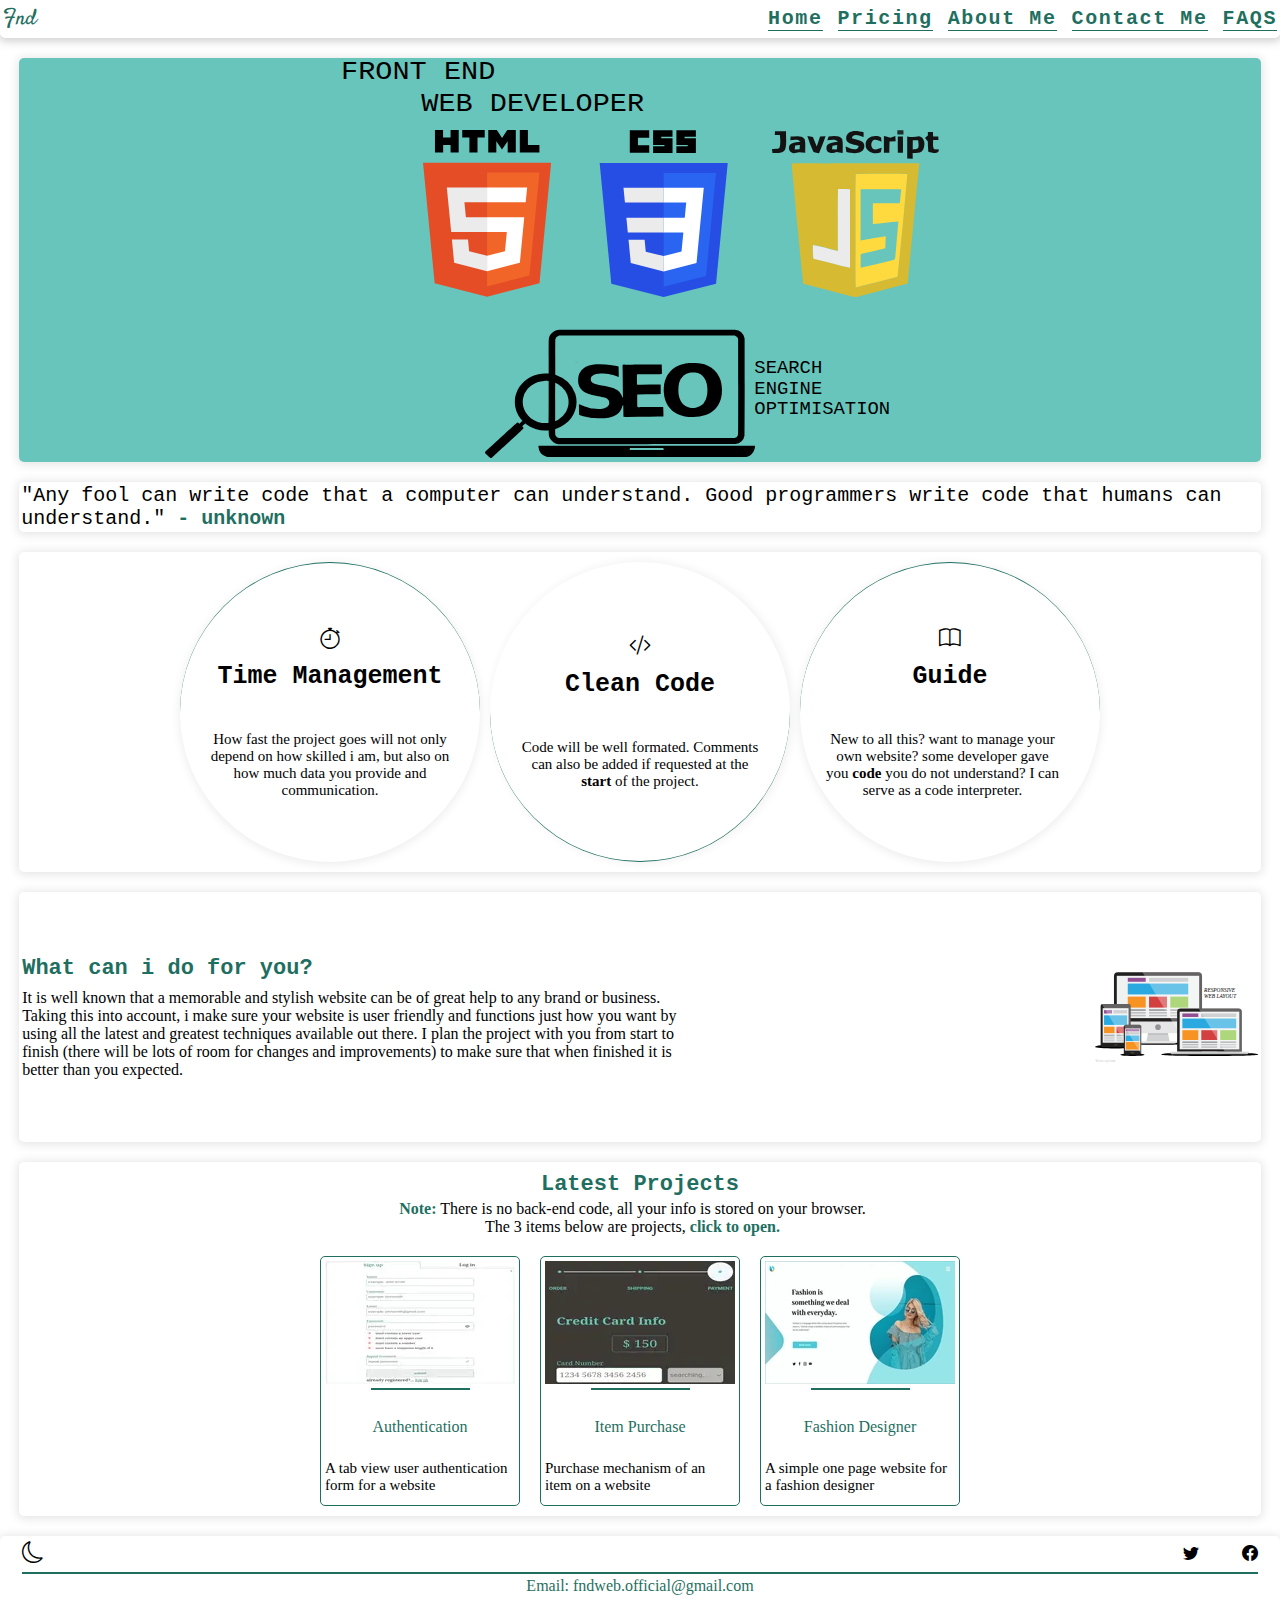
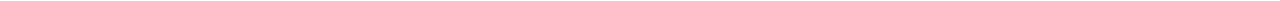
<file: index.html>
<!DOCTYPE html>
<html lang="en">
<head>
    <meta charset="UTF-8">
    <meta http-equiv="X-UA-Compatible" content="IE=edge">
    <meta name="viewport" content="width=device-width, initial-scale=1.0, user-scalable=yes, maximum-scale=10.0">
    <meta name="description" content="Build Websites using HTML CSS and JavaScript">
    <meta name="keywords" content="Build Website, Front-end, HTML, CSS, JavaScript">
    <link rel="apple-touch-icon" sizes="180x180" href="./assets/images/favicon/apple-touch-icon.png">
    <link rel="icon" type="image/png" sizes="32x32" href="./assets/images/favicon/favicon-32x32.png">
    <link rel="icon" type="image/png" sizes="16x16" href="./assets/images/favicon/favicon-16x16.png">
    <style>
        @font-face {
            font-family: 'Satisfy';
            src: url('./assets/fonts/Satisfy-Regular.woff2') format('woff2'),
                url('./assets/fonts/Satisfy-Regular.woff') format('woff');
            font-weight: normal;
            font-style: normal;
            font-display: swap;
        }

        * {
            margin: 0;
            padding: 0;
            box-sizing: border-box;
        }

        :root {
            --theme-parent: rgb(255, 255, 255);
            --theme-child: rgb(255, 255, 255);
            --theme-bold: rgb(31, 111, 97);
            --theme-text: rgb(0, 0, 0);
        }

        body {
            display: flex;
            flex-direction: column;
            align-items: center;
            width: 100%;
            height: 100vh;
            margin-left: auto;
            margin-right: auto;
            background-color: var(--theme-parent);
            font-size: 16px;
        }

        .hidden {
            display: none;
        }

        .header {
            min-width: 100%;
            height: auto;
            padding: 3px 3px 3px 3px;
            box-shadow: 0 1px 10px 2px rgba(0, 0, 0, 0.2);
            flex-shrink: 0;
            z-index: 1;
            user-select: none;
            background-color: var(--theme-child);
            border-bottom-left-radius: 5px;
            border-bottom-right-radius: 5px;
            display: flex;
            flex-direction: row;
            justify-content: space-between;
            align-items: center;
        }

        .logo {
            color: var(--theme-bold);
            font-family: 'Satisfy';
            font-size: 22px;
            font-weight: normal;
            font-style: normal;
        }

        .open_nav {
            width: 23px;
            height: auto;
            cursor: pointer;
            font-size: 24px;
            font-style: normal;
        }

        .open_nav {
            color: var(--theme-bold);
        }

        .sticky {
            position: fixed;
            top: 0;
        }

        .nav_links {
            display: flex;
            transition: all 0.7s ease-in-out;
            -webkit-transition: all 0.7s ease-in-out;
            -ms-transition: all 0.7s ease-in-out;
            -moz-transition: all 0.7s ease-in-out;
            -o-transition: all 0.7s ease-in-out;
        }

        .nav_links > a, .nav_links > div {
            display: flex;
            align-items: center;
            font-size: 20px;
            text-decoration: none;
            font-family: 'Courier New', Courier, monospace;
            color: var(--theme-bold);
            font-weight: 700;
            cursor: pointer;
            white-space: nowrap;
            letter-spacing: 0.1rem;
        }

        .close_nav {
            color: var(--theme-bold);
        }

        .main {
            width: 97%;
            display: flex;
            flex-direction: column;
            flex-grow: 1;
            margin-top: 20px;
        }

        .poster {
            background-color: rgb(104, 197, 188);
            margin-bottom: 20px;
            text-align: center;
            box-shadow: 0 1px 10px 2px rgba(0, 0, 0, 0.1);
            border-radius: 5px;
            user-select: none;
        }

        .quote {
            display: flex;
            flex-direction: row;
            justify-content: center;
            align-items: center;
            background-color: var(--theme-child);
            margin-bottom: 20px;
            box-shadow: 0 1px 10px 2px rgba(0, 0, 0, 0.1);
            border-radius: 5px;
        }

        .quote_text {
            font-family: 'Courier New', Courier, monospace;
            font-size: 20px;
            margin: 2px 2px 2px 2px;
            color: var(--theme-text);
        }

        .quote_text b {
            color: var(--theme-bold);
            font-size: 20px;
        }

        .motor {
            display: flex;
            justify-content: center;
            align-items: center;
            height: auto;
            box-shadow: 0 1px 10px 2px rgba(0, 0, 0, 0.1);
            border-radius: 5px;
            margin-bottom: 20px;
            user-select: none;
            background-color: var(--theme-child);
        }

        .motor_type {
            display: flex;
            justify-content: center;
            align-items: center;
            width: 300px;
            height: 300px;
            margin-top: 10px;
            margin-bottom: 10px;
            border-radius: 50%;
            flex-shrink: 0;
        }

        .motor_content {
            display: flex;
            flex-direction: column;
            justify-content: center;
            align-items: center;
            width: 290px;
            height: 290px;
        }

        .motor_img_header {
            display: flex;
            flex-direction: column;
            justify-content: center;
            align-items: center;
            margin-bottom: 40px;
        }

        .motor_type:not(:nth-child(2)) {
            border-top: 1px solid var(--theme-bold);
            box-shadow: 0 2px 10px 1px rgba(0, 0, 0, 0.07);
        }

        .motor_type:nth-child(2) {
            border-bottom: 1px solid var(--theme-bold);
            box-shadow: 2px 0 10px 1px rgba(0, 0, 0, 0.06);
        }

        .motor_header {
            font-family: 'Courier New', Courier, monospace;
            font-weight: 700;
            color: var(--theme-text);
        }

        .motor_image {
            margin-bottom: 10px;
            font-style: normal;
            font-size: 22px;
        }

        .motor_image {
            color: var(--theme-text);
        }

        .motor_type:hover .motor_image {
            color: var(--theme-bold);
        }

        .motor_type:hover .motor_header {
            color: var(--theme-bold);
        }

        .motor_text {
            word-wrap: break-word;
            text-align: center;
            font-family: Georgia, 'Times New Roman', Times, serif;
            margin-right: 20px;
            margin-left: 20px;
            width: 250px;
            color: var(--theme-text);
        }

        .skills {
            display: flex;
            flex-direction: column;
            justify-content: center;
            min-height: 250px;
            margin-bottom: 20px;
            box-shadow: 0 1px 10px 2px rgba(0, 0, 0, 0.1);
            border-radius: 5px;
            background-color: var(--theme-child);
            user-select: none;
        }

        .skill_content {
            display: flex;
            max-height: 100%;
            margin-bottom: 10px;
            margin-top: 10px;
            margin-left: 3px;
            margin-right: 3px;
        }

        .skill_text {
            display: flex;
            flex-direction: column;
            justify-content: center;
            align-items: flex-start;
            width: 55%;
        }

        .skill_header {
            font-family: 'Courier New', Courier, monospace;
            font-size: 22px;
            color: var(--theme-bold);
            font-weight: 700;
            margin-bottom: 8px;
        }

        .skill_body {
            width: 100%;
            word-wrap: break-word;
            text-align: left;
            font-family: Georgia, 'Times New Roman', Times, serif;
            font-size: 16px;
            color: var(--theme-text);
        }

        .skill_images {
            max-width: 35%;
            max-height: 250px;
            display: flex;
        }

        .skill_image {
            width: 163px;
            height: 185px;
        }

        .latest_projects {
            display: flex;
            flex-direction: column;
            box-shadow: 0 1px 10px 2px rgba(0, 0, 0, 0.1);
            border-radius: 5px;
            background-color: var(--theme-child);
            user-select: none;
        }

        .projects_tittle {
            text-align: center;
            color: var(--theme-bold);
            font-weight: 700;
            font-family: 'Courier New', Courier, monospace;
            font-size: 22px;
            margin-bottom: 3px;
            margin-top: 10px;
        }

        .project_notice {
            display: flex;
            flex-direction: column;
            justify-content: center;
            align-items: center;
            margin-bottom: 20px;
        }

        .project_notice b {
            color: var(--theme-bold);
        }

        .project_notice i {
            font-family: 'Times New Roman', Times, serif;
            font-style: normal;
        }

        .project_note, .project_click {
            color: var(--theme-text);
            text-align: center;
            font-family: Georgia, 'Times New Roman', Times, serif;
            font-size: 16px;
        }

        .projects {
            display: flex;
        }

        .project {
            display: flex;
            flex-direction: column;
            justify-content: space-between;
            width: 200px;
            height: 250px;
            border: 1px solid var(--theme-bold);
            border-radius: 5px;
            cursor: pointer;
            flex-shrink: 0;
        }

        .project:hover {
            box-shadow: 0 1px 2px 2px rgba(104, 197, 188, 0.2);
        }

        .project_image {
            width: 190px;
            height: 123px;
            margin: 4px 4px 4px 4px;
        }

        .project_line {
            border: 1px solid var(--theme-bold);
            align-self: center;
            min-height: 1%;
            width: 50%;
        }

        .project_body {
            min-height: 49.5%;
            margin: 4px 4px 4px 4px;
            display: flex;
            flex-direction: column;
            justify-content: space-evenly;
        }

        .project_label {
            font-family: Georgia, 'Times New Roman', Times, serif;
            color: var(--theme-bold);
            align-self: center;
        }

        .project_description {
            font-family: Georgia, 'Times New Roman', Times, serif;
            font-weight: 300;
            font-size: 15px;
            color: var(--theme-text);
        }

        .footer {
            min-width: 100%;
            height: auto;
            padding: 3px 3px 3px 3px;
            margin-top: 20px;
            flex-shrink: 0;
            background-color: var(--theme-child);
            box-shadow: 0 1px 10px 2px rgba(0, 0, 0, 0.1);
            border-top-left-radius: 5px;
            border-top-right-radius: 5px;
            display: flex;
            flex-direction: column;
            align-items: center;
            font-family: Georgia, 'Courier New', Courier, monospace;
        }

        .footer_sub {
            display: flex;
            flex-direction: row;
            justify-content: space-between;
            align-items: center;
            width: 97%;
            height: 30px;
        }

        .themes {
            display: flex;
            justify-content: center;
        }

        .theme {
            color: var(--theme-text);
            cursor: pointer;
            user-select: none;
            font-size: 22px;
        }

        .social_links {
            min-width: 75px;
            display: flex;
            flex-direction: row;
            justify-content: space-between;
            align-items: center;
            user-select: none;
        }

        .social_links a {
            width: auto;
            height: auto;
            display: flex;
            align-items: center;
        }

        .scl-foot {
            width: 25px;
            height: 25px;
        }

        .scl-foot i {
            color: black;
        }

        .scl-foot:first-child:hover i {
            color: rgb(90, 153, 236);
        }

        .scl-foot:last-child:hover i {
            color: rgb(70, 118, 237);
        }

        .footer_hr {
            border: 1px solid var(--theme-bold);
            width: 97%;
            margin: 3px 0 3px 0;
        }

        .email {
            text-align: end;
            font-family: Georgia, 'Times New Roman', Times, serif;
            font-size: 16px;
            margin-bottom: 3px;
            color: var(--theme-bold);
        }

        .email i {
            font-style: normal;
            user-select: none;
        }
        @media only screen and (max-width: 600px) {
            .nav_links {
                width: 0;
                height: 100%;
                position: fixed;
                top: 0;
                right: 0;
                z-index: 3;
                overflow-x: hidden;
                overflow-y: hidden;
                background-color: var(--theme-child);
                box-shadow: 1px 1px 10px 1px rgba(0, 0, 0, 0.5);
                flex-direction: column;
            }
        }

        @media only screen and (min-width: 601px){
            .nav_links {
                flex-direction: row;
                justify-content: flex-end;
                width: auto;
                background-color: var(--theme-child);
            }

            .nav_links > a, .nav_links > div:not(:last-child) {
                margin-right: 15px;
            }

            .nav_links > a, .nav_links > div {
                border-bottom: 1px solid var(--theme-bold);
            }

            .about_me, .contact_me {
                white-space: nowrap;
            }

            .open_nav, .close_nav {
                display: none;
            }
        }
    </style>
    <link rel="preload" href="./assets/css/style.css" as="style" onload="this.onload=null;this.rel='stylesheet'">
    <link rel="preload" href="./assets/css/bootstrap-icons.css" as="style" onload="this.onload=null;this.rel='stylesheet'">
    <noscript>
        <link rel="stylesheet" href="./assets/css/style.css">
        <link rel="stylesheet" href="./assets/css/bootstrap-icons.css">
    </noscript>
    <title>Front-End Web Development</title>
</head>
<body id="body">
    <header id="myHeader" class="header">
        <div id="myLogo">
            <i class="logo">Fnd</i>            
        </div>
        <div id="myNavOverlay" class="hidden"></div>
        <div id="myNav" class="nav_links">
            <i class="close_nav bi bi-x-circle"></i>        
            <a href="./">Home</a>
            <a href="./pricing/">Pricing</a>
            <div id="open_about" class="about_me">About Me</div>
            <div id="open_contact" class="contact_me">Contact Me</div>
            <div id="open_faqs" class="faqs_page">FAQS</div>
        </div>
        <i class="open_nav bi bi-list"></i>
    </header>
    <main id="myContent" class="main">
        <div id="myPoster" class="poster">
            <img class="poster_image" src="./assets/images/poster.svg" alt="front-end web developer poster">
        </div>
        <div class="quote">
            <p class="quote_text">"Any fool can write code that a computer can understand. Good programmers write code that humans can understand." <b>- unknown</b></p>
        </div>
        <div id="myMotor" class="motor">
            <div class="motor_type">
                <div class="motor_content">
                    <div class="motor_img_header">
                        <i class="motor_image bi bi-stopwatch"></i>
                        <div class="motor_header">Time Management</div>
                    </div>
                    <div class="motor_text">How fast the project goes will not only depend on how skilled i am, but also on how much data you provide and communication.</div>
                </div>
            </div>
            <div class="motor_type">
                <div class="motor_content">
                    <div class="motor_img_header">
                        <i class="motor_image bi bi-code-slash"></i>                
                        <div class="motor_header">Clean Code</div>
                    </div>
                    <div class="motor_text">Code will be well formated. Comments can also be added if requested at the <b>start</b> of the project.</div>
                </div>
            </div>
            <div class="motor_type">
                <div class="motor_content">
                    <div class="motor_img_header">
                        <i class="motor_image bi bi-book"></i>        
                        <div class="motor_header">Guide</div>
                    </div>
                    <div class="motor_text">
                        <p>New to all this? want to manage your own website? some developer gave you <b>code</b> you do not understand? I can serve as a code interpreter.</p>
                    </div>
                </div>
            </div>
        </div>
        <div id="mySkills" class="skills">
            <div class="skill_content">
                <div class="skill_text">
                    <p class="skill_header">What can i do for you?</p>
                    <p class="skill_body">It is well known that a memorable and stylish website can be of great help to any brand or business. Taking this into account, i make sure your website is user friendly and functions just how you want by using all the latest and greatest techniques available out there. I plan the project with you from start to finish (there will be lots of room for changes and improvements) to make sure that when finished it is better than you expected.
                    </p>
                </div>
                <div class="skill_images">
                    <img class="skill_image" src="./assets/images/responsive.svg" alt="responsive web design">
                </div>
            </div>
        </div>
        <div id="myProjects" class="latest_projects">
            <div class="projects_tittle">Latest Projects</div>
            <div class="project_notice">
                <p class="project_note"><b>Note:</b> There is no back-end code, all your info is stored on your browser.</p>
                <p class="project_click">The <i>3</i> items below are projects, <b>click to open.</b></p>
            </div>
            
            <div id="projectLaunchers" class="projects">
                <div id="tab_project" class="project" title="click to open">
                    <img class="project_image" src="./assets/images/tabs.webp" alt="user authentication ui design">
                    <hr class="project_line">
                    <div class="project_body">
                        <div class="project_label">Authentication</div>
                        <div class="project_description">A tab view user authentication form for a website</div>
                    </div>
                </div>
                <div id="payment_project" class="project" title="click to open">
                    <img class="project_image" src="./assets/images/payment.webp" alt="credit card authentication ui">
                    <hr class="project_line">
                    <div class="project_body">
                        <div class="project_label">Item Purchase</div>
                        <div class="project_description">Purchase mechanism of an item on a website</div>
                    </div>
                </div>
                <div id="artist_project" class="project" title="click to open">
                    <img class="project_image" src="./assets/images/fashionx190.webp" alt="fashion ui design">
                    <hr class="project_line">
                    <div class="project_body">
                        <div class="project_label">
                            Fashion Designer
                        </div>
                        <div class="project_description">A simple one page website for a fashion designer</div>
                    </div>
                </div>
            </div>
        </div>
        <div id="myModal" class="hidden">
            <i class="close_modal bi bi-x-circle"></i>
            <div id="myFaqs" class="hidden">
                <div class="modal_view_header">
                    <div class="modal_view_bg_header">FAQS Page</div>
                    <div class="modal_view_sm_header">This page answers a few questions about <b>what i do</b> and the <b>services</b> i offer.</div>
                </div>
                <div class="faqs_contents">
                    <div class="faq_content">
                        <div id="open_faqbd" class="faq_head active">
                            <span class="faq_title">programming languages</span>
                            <span class="faq_btn bi bi-chevron-up"></span>
                        </div>
                        <div id="faqBd" class="faq_body">HTML, CSS & JAVASCRIPT.</div>
                    </div>
                    <div class="faq_content">
                        <div id="open_faqbd" class="faq_head">
                            <span class="faq_title">Web builder</span>
                            <span class="faq_btn bi bi-chevron-down"></span>
                        </div>
                        <div id="faqBd" class="hidden">Wordpress.</div>
                    </div>
                    <div class="faq_content">
                        <div id="open_faqbd" class="faq_head">
                            <span class="faq_title">CSS Preprocessor</span>
                            <span class="faq_btn bi bi-chevron-down"></span>
                        </div>
                        <div id="faqBd" class="hidden">SASS</div>
                    </div>
                    <div class="faq_content">
                        <div id="open_faqbd" class="faq_head">
                            <span class="faq_title">CSS Frameworks</span>
                            <span class="faq_btn bi bi-chevron-down"></span>
                        </div>
                        <div id="faqBd" class="hidden">Tailwind Css & Bootstrap</div>
                    </div>
                    <div class="faq_content">
                        <div id="open_faqbd" class="faq_head">
                            <span class="faq_title">Do i add comments to my code</span>
                            <span class="faq_btn bi bi-chevron-down"></span>
                        </div>
                        <div id="faqBd" class="hidden">Yes. Not by default, you will have to ask for it at the <b>start of the project</b>. I do not charge extra for this service.</div>
                    </div>
                    <div class="faq_content">
                        <div id="open_faqbd" class="faq_head">
                            <span class="faq_title">more</span>
                            <span class="faq_btn bi bi-chevron-down"></span>
                        </div>
                        <div id="faqBd"  class="hidden">more faqs coming soon</div>
                    </div>
                </div>
            </div>
            <div id="myTab" class="hidden">
                <div class="modal_view_header">
                    <div class="modal_view_bg_header">Login | Signup Page</div>
                    <div class="modal_view_sm_header">This page demontrates a <b>Pop Up Tab View</b> design for a user authentication page.</div>
                </div>
                <div class="tabs_con">
                    <div class="tabs_btns">
                        <div id="open_signup" class="auth_btn signup_active">Sign up</div>
                        <div id="open_login" class="auth_btn login_inactive">Log in</div>
                    </div>
                    <div id="sign_up" class="auth_con">
                        <form class="auth" action="">
                            <div class="inp_con">
                                <label class="inp_label" for="name">Name:</label>
                                <input type="text" id="name" placeholder="example: John Smith" class="sig_inp" autocomplete="name">
                            </div>
                            <div class="inp_con">
                                <label class="inp_label" for="user-name">Username:</label>
                                <input type="text" id="user-name" placeholder="example: johnsmith" class="sig_inp">
                            </div>
                            <div class="inp_con">
                                <label class="inp_label" for="user-email">Email:</label>
                                <input type="email" id="user-email" placeholder="example: johnsmith@gmail.com" pattern="[A-Za-z0-9._%+-]+@[A-Za-z0-9.-]+\.[A-Za-z]{2,4}$" title="email should be in the format 'johnsmith@gmail.com'" class="sig_inp"> 
                                <!-- pattern="[a-z0-9._%+-]+@[a-z0-9.-]+\.[a-z]{2,4}$" -->
                            </div>
                            <div class="inp_con">
                                <label class="inp_label" for="sig_pass">Password:</label>
                                <div class="pas_con">
                                    <input id="sig_pass" type="password" placeholder="password" minlength="8" maxlength="12" autocomplete="new-password" pattern="(?=.*\d)(?=.*[a-z])(?=.*[A-Z]).{8,12}" title="must contain an uppercase, a lowercase, a number and be at least 8 characters long" class="sig_inp">
                                    <i id="sig_paswt" class="pas_swt bi bi-eye"></i>
                                </div>
                                <div class="pas_format">
                                    <p><i id="sm_le" class="bi bi-x-circle pas_mt0"></i>must contain a lower case</p>
                                    <p><i id="cp_le" class="bi bi-x-circle pas_mt0"></i>must contain an upper case</p>
                                    <p><i id="pas_num" class="bi bi-x-circle pas_mt0"></i>must contain a number</p>
                                    <p><i id="pas_len" class="bi bi-x-circle pas_mt0"></i>must have a minimum length of 8</p>
                                </div>
                            </div>
                            <div class="inp_con">
                                <label class="inp_label" for="repeat_sigpass">Repeat Password:</label>
                                <div class="pas_con">
                                    <input id="repeat_sigpass" type="password" placeholder="repeat password" class="sig_inp">
                                    <i id="pasmt" class="pas_swt pas_mt1 bi bi-check2-circle"></i>
                                </div>
                            </div>
                            <input type="submit" name="submit_sig" value="submit" class="sig_inp">
                            <div class="tab_swt">
                                already registered?... <i id="tab_swts">log in</i>
                            </div>
                        </form>
                    </div>
                    <div id="log_in" class="hidden">
                        <form class="auth" action="">
                            <div class="inp_con">
                                <input id="log_name" type="text" placeholder="uername or email" class="log_inp">
                            </div>
                            <div class="inp_con">
                                <div class="pas_con">
                                    <input id="log_pass" type="password" placeholder="password" autocomplete="current-password" class="log_inp">
                                    <i id="log_paswt" class="pas_swt bi bi-eye"></i>
                                </div>
                            </div>
                            <input type="submit" name="submit_log" value="submit" class="log_inp">
                            <div class="tab_swt">
                                not yet registered?... <i id="tab_swtl">sign up</i>
                            </div>
                        </form>
                    </div>
                </div>
            </div>
            <div id="myPayment" class="hidden">
                <div class="modal_view_header">
                    <div class="modal_view_bg_header">Payment Type Page</div>
                    <div class="modal_view_sm_header">This page demontrates the free flowing <b>item purchase mechanism</b> of an e-commence website</div>
                </div>
                <div class="payment_con">
                    <div class="paytion_con">
                        <div class="paytion">
                            <div id="open_order" class="ellipse ellipse_bg">
                                <div class="sm_ellipse"></div>
                            </div>
                            <hr class="paytion_li">
                            <div id="open_ship" class="ellipse">
                                <div class="sm_ellipse"></div>
                            </div>
                            <hr class="paytion_li">
                            <div id="open_checkout" class="ellipse">
                                <div class="sm_ellipse"></div>
                            </div>
                        </div>
                        <div class="paytion_labcon">
                            <div class="paytion_lab">ORDER</div>
                            <div class="paytion_lab">SHIPPING</div>
                            <div class="paytion_lab">PAYMENT</div>
                        </div>
                    </div>
                    <div id="order" class="card_con">
                        <div class="order_card">
                            <div>
                                <div class="card-header">
                                    <p>Basic</p>
                                    <p>create responsive website</p>
                                    <p><small>$</small> <b>150</b></p>
                                </div>
                                <div class="crl">
                                    <i class="bi bi-arrow-down-circle"></i>
                                </div>
                            </div>
                            <div>
                                <div class="card-body">
                                    <p class="bi bi-check2-square">Single theme</p>
                                    <p class="bi bi-check2-square">5 corrections</p>
                                    <p class="bi bi-check2-square">Delivery in 72 hours</p>
                                </div>
                                <button type="button" class="card-button">ORDER NOW</button>
                            </div>
                        </div>
                        <div class="order_card">
                            <div>
                                <div class="card-header">
                                    <p>Advanced</p>
                                    <p>create responsive website</p>
                                    <p><small>$</small> <b>250</b></p>
                                </div>
                                <div class="crl">
                                    <i class="bi bi-arrow-down-circle"></i>
                                </div>
                            </div>
                            <div>
                                <div class="card-body">
                                    <p class="bi bi-check2-square">Single theme</p>
                                    <p class="bi bi-check2-square">10 corrections</p>
                                    <p class="bi bi-check2-square">Delivery in 48 hours</p>
                                    <p class="bi bi-check2-square">Website upload</p>
                                </div>
                                <button type="button" class="card-button">ORDER NOW</button>
                            </div>
                        </div>
                        <div class="order_card">
                            <div>
                                <div class="card-header">
                                    <p>Premium</p>
                                    <p>create responsive website</p>
                                    <p><small>$</small> <b>350</b></p>
                                </div>
                                <div class="crl">
                                    <i class="bi bi-arrow-down-circle"></i>
                                </div>
                            </div>
                            <div>
                                <div class="card-body">
                                    <p class="bi bi-check2-square">Dual theme</p>
                                    <p class="bi bi-check2-square">15 corrections</p>
                                    <p class="bi bi-check2-square">Delivery in 24 hours</p>
                                    <p class="bi bi-check2-square">Website upload</p>
                                </div>
                                <button type="button" class="card-button">ORDER NOW</button>
                            </div>
                        </div>
                    </div>
                    <div id="shipping" class="hidden">
                        <h2>User Info</h2>
                        <form action="#" class="ship_form">
                            <div>
                                <label for="fullname">Fullname</label>
                                <input type="text" minlength="4" name="fullname" id="fullname" required>
                            </div>
                            <div>
                                <label for="package">Package</label>
                                <input type="text" name="package" id="package" readonly required>
                            </div>
                            <div>
                                <label for="delivery">Delivery</label>
                                <input type="text" name="delivery" id="delivery" readonly required>
                            </div>
                            <div>
                                <label for="platform">Platform</label>
                                <input type="text" value="Whatsapp" name="platform" id="platform" readonly>
                                <i id="customSelect" class="bi bi-chevron-down custom-select"></i>
                                <div id="platforms" class="hidden">
                                    <i class="bi bi-whatsapp active">Whatsapp</i>
                                    <i class="bi bi-telegram">Telegram</i>
                                    <i class="bi bi-messenger">Messanger</i>
                                </div>
                            </div>
                            <div>
                                <label for="username">Username</label>
                                <input type="text" minlength="3" name="username" id="username" required>
                            </div>
                        </form>
                        <div class="change_page">
                            <button type="button" class="back">back</button>
                            <button type="button" class="next">continue</button>
                        </div>
                    </div>
                    <div id="checkout" class="hidden">
                        <h2>Billing Info</h2>
                        <form action="#" class="checkout_form">
                            <div>
                                <input type="text" name="package_price" id="package_price" readonly>
                            </div>
                            <div>
                                <div>
                                    <label for="card_number">Card Number</label>
                                    <input type="text" inputmode="numeric" name="card_number" id="card_number" minlength="10" maxlength="24" placeholder="1234 5678 3456 2456" required>
                                </div>
                                <div>
                                    <label for="card_type">Card Type</label>
                                    <video src="./assets/videos/search.webm" id="card_vid" muted autoplay loop></video>
                                    <input type="image" src="" alt="card_type" name="card_type" id="card_type" class="hidden">
                                </div>
                            </div>
                            <div>
                                <label for="card_name">Card Holder Name</label>
                                <input type="text" name="card_name" id="card_name" required>
                            </div>
                            <div>
                                <label for="card_exp_date">Expiry Date</label>
                                <input type="text" name="card_exp_date" id="card_exp_date" readonly required>
                                <i id="customSelect" class="bi bi-chevron-down custom-select"></i>
                                <div id="expiryDates" class="hidden">
                                    <span class="expiry_months"></span>
                                    <span class="expiry_years"></span>
                                </div>
                            </div>
                            <div>
                                <label for="card_cvv">CVV</label>
                                <input type="text" inputmode="numeric" minlength="3" maxlength="3" pattern="[0-9]{3}" title="minimum and maximum of three numbers" name="card_cvv" id="card_cvv" required>
                            </div>
                            <div>
                                <input type="submit" value="checkout">
                            </div>
                        </form>
                        <div class="change_page">
                            <button type="button" class="back">back</button>
                        </div>
                    </div>
                </div>
            </div>
            <div id="myArtist" class="hidden">
                <div class="art_con">
                    <div class="modal_view_header">
                        <div class="modal_view_bg_header">Fashion Designer Page</div>
                        <div class="modal_view_sm_header">This page demontrates a <b>fixed width/height</b> design for a website. One of the two designs below is an image and the other code, try to spot the difference.</div>
                    </div>

                    <div id="myResolution" class="current_res">
                        <div class="res_lable">Current screen resolution</div>
                        <div class="res_con">
                           <div class="res">
                                <label for="screen_width">width = </label>
                                <input type="text" name="screen_width" id="screen_width" class="res_value" readonly>
                            </div>
                            <p>x</p>
                            <div class="res">
                                <label for="screen_height">height = </label>
                                <input type="text" name="screen_height" id="screen_height" class="res_value" readonly>
                            </div> 
                        </div>
                    </div>
    
                    <div class="fashion_design">
                        <img src="assets/images/fashion.webp" alt="fashion ui design" title="design">
                    </div>

                    <div class="art_root">
                        <div class="artist_content" title="code">
                            <div class="art_header">
                                <div class="art_head_con">
                                    <div class="art_logo">
                                        <img class="art_logo_img" src="./assets/images/logo.webp" alt="logo">
                                    </div>
                                    <div class="art_menu">
                                        <i class="open_artnav bi bi-list"></i>
                                        <div id="art_nav" class="hidden">
                                            <div class="close_artnav" onclick="this.parentNode.classList.remove('artnav_links');this.parentNode.classList.add('hidden');">x</div>
                                            <a href="#">link 1</a>
                                            <a href="#">link 2</a>
                                            <a href="#">link 3</a>
                                        </div>
                                    <!-- &#x1F354;  &#127828; &#9776; -->
                                    </div>
                                </div>
                            </div>
                            <div class="art_head_bspace"></div>
                            <div class="art_main">
                                <div class="art_main_lspace"></div>
                                <div class="art_main_con">
                                    <div class="am_header">
                                        Fashion is something we deal with everyday.
                                    </div>
                                    <div class="amh_bspace"></div>
                                    <div class="am_content">
                                        <div class="am_sm_text">
                                            <p>Fashion is a language which tells a story about the person who wears it. "Clothes create a <i class="am_3dots">...</i><span class="am_h0tx">wordless means of communication that we all understand."</span>
                                            </p>
                                        </div>
                                        <div class="amsm_bspace"></div>
                                        <div class="am_read_con">
                                            <div id="am_rm" class="am_read">Read more</div>
                                            <div id="am_ls" class="hidden">Read less</div>
                                        </div>
                                        <div class="amrm_bspace"></div>
                                        <div class="am_socials">
                                            <a href="https://www.twitter.com/fndweb_official" target="_blank">
                                                <i class="twitter bi bi-twitter"></i>
                                            </a>
                                            <a href="https://www.facebook.com/fndweb.official" target="_blank">
                                                <i class="facebook bi bi-facebook"></i>
                                            </a>
                                            <a href="https://www.instagram.com/fndweb.official" target="_blank">
                                                <!-- <img class="instagram" src="assets/images/instagram.webp" alt="instagram"> -->
                                                <i class="instagram bi bi-instagram"></i>
                                            </a>
                                            <a href="https://www.youtube.com" target="_blank">
                                                <i class="youtube bi bi-youtube"></i>
                                            </a>
                                        </div>
                                        <div class="am_socials_bspace"></div>
                                    </div>
                                </div>
                                <div class="art_main_rspace"></div>
                            </div>
                        </div>
                    </div>

                    <div class="extra_content">
                        <div class="screen_resolution">
                            <div class="recommend_res">Recommended resolution: <b>(1200 x 768) px</b></div>
                        </div>
                        <div class="disclaimer">my code | not my design</div>
                    </div>  
                </div>
            </div>
            <div id="myAbout" class="hidden">
                <div class="modal_view_header">
                    <div class="modal_view_bg_header">About Me</div>
                </div>
                <div class="about_con">
                    <img class="about_image" src="./assets/images/profile-removebg.webp" alt="an image of me">
                    <div class="about_text">
                        <div class="abt_main">
                            <p class="abt_1">First of all, Greetings to everyone currently viewing this page/website.</p>
                            <p class="abt_2">My name is <i>M. Ndum</i>, I am a front-End Web Developer with slightly over <i>1.3 years</i> of work experience (mostly offline/locally) in building websites with <i>HTML</i>, <i>CSS</i> and <i>JavaScript</i>.</p>
                        </div>
                        <p class="abt_3">I am quite sure this is probably the shortest, worst "about page" you have come across, I am not very good at literature/story-telling. I can only hope you get to grade me based on the "home page" and the other pages you just viewed. I just noticed this text i wrote looks slightly longer than the one above so i decided to shrink it a little.</p>
                    </div>
                </div>
            </div>
            <div id="myContact" class="hidden">
                <div class="modal_view_header">
                    <div class="modal_view_bg_header">Get In Touch</div>
                    <div class="modal_view_sm_header">Tou can contact me through any of these platforms listed below. click on any platform listed below to access my profile</div>
                </div>
                <div id="my_contact_links" class="contact_links">
                    <a href="https://twitter.com/messages/compose?recipient_id=1643005645879230465" class="contact_link" target="_blank">
                        <img class="contact_image" src="./assets/images/twitter.webp" alt="twitter icon">
                        <p class="contact_text">Twitter</p>
                    </a>
                    <a href="https://www.facebook.com/fndweb.official" class="contact_link" target="_blank">
                        <img class="contact_image" src="./assets/images/facebook.webp" alt="facebook icon">
                        <p class="contact_text">Facebook</p>
                    </a>
                    <a href="https://t.me/fndweb_official" class="contact_link" target="_blank">
                        <img class="contact_image" src="./assets/images/telegram.webp" alt="telegram icon">
                        <p class="contact_text">Telegram</p>
                    </a>
                    <a href="https://wa.me/+237655747790" class="contact_link" target="_blank">
                        <img class="contact_image" src="./assets/images/whatsapp.webp" alt="whatsapp icon">
                        <p class="contact_text">WhatsApp</p>
                    </a>
                    <a href="#" class="contact_link" target="_blank">
                        <img class="contact_image" src="./assets/images/discord.webp" alt="discord icon">
                        <p class="contact_text">Discord</p>
                    </a>
                    <a href="https://m.me/fndweb.official" class="contact_link" target="_blank">
                        <img class="contact_image" src="./assets/images/messenger.webp" alt="messanger icon">
                        <p class="contact_text">Messanger</p>
                    </a>
                    <a href="https://ig.me/m/fndweb.official" class="contact_link" target="_blank">
                        <img class="contact_image" src="./assets/images/instagram_colored.webp" alt="instagram icon">
                        <p class="contact_text">Instagram</p>
                    </a>
                </div>
            </div>
        </div>
    </main>
    <footer id="myFooter" class="footer">
        <div class="footer_sub">
            <div id="myThemes" class="themes">
                <div id="my_theme" class="theme bi bi-moon"></div>
            </div>
            <div class="social_links">
                <a class="scl-foot" aria-label="Twitter" href="https://www.twitter.com/fndweb_official" target="_blank">
                    <i class="bi bi-twitter"></i>
                </a>
                <a class="scl-foot" aria-label="Facebook" href="https://www.facebook.com/fndweb.official" target="_blank">
                    <i class="bi bi-facebook"></i>
                </a>
            </div>
        </div>
        <hr class="footer_hr">
        <div class="email"><i>Email: </i>fndweb.official@gmail.com</div>
    </footer>
    <div id="to_top" class="to_top bi bi-arrow-bar-up">
    </div>
    <div id="myOverlay" class="hidden"></div>
    <script type="text/javascript" src="./assets/js/script.js"></script>
</body>
</html>
</file>
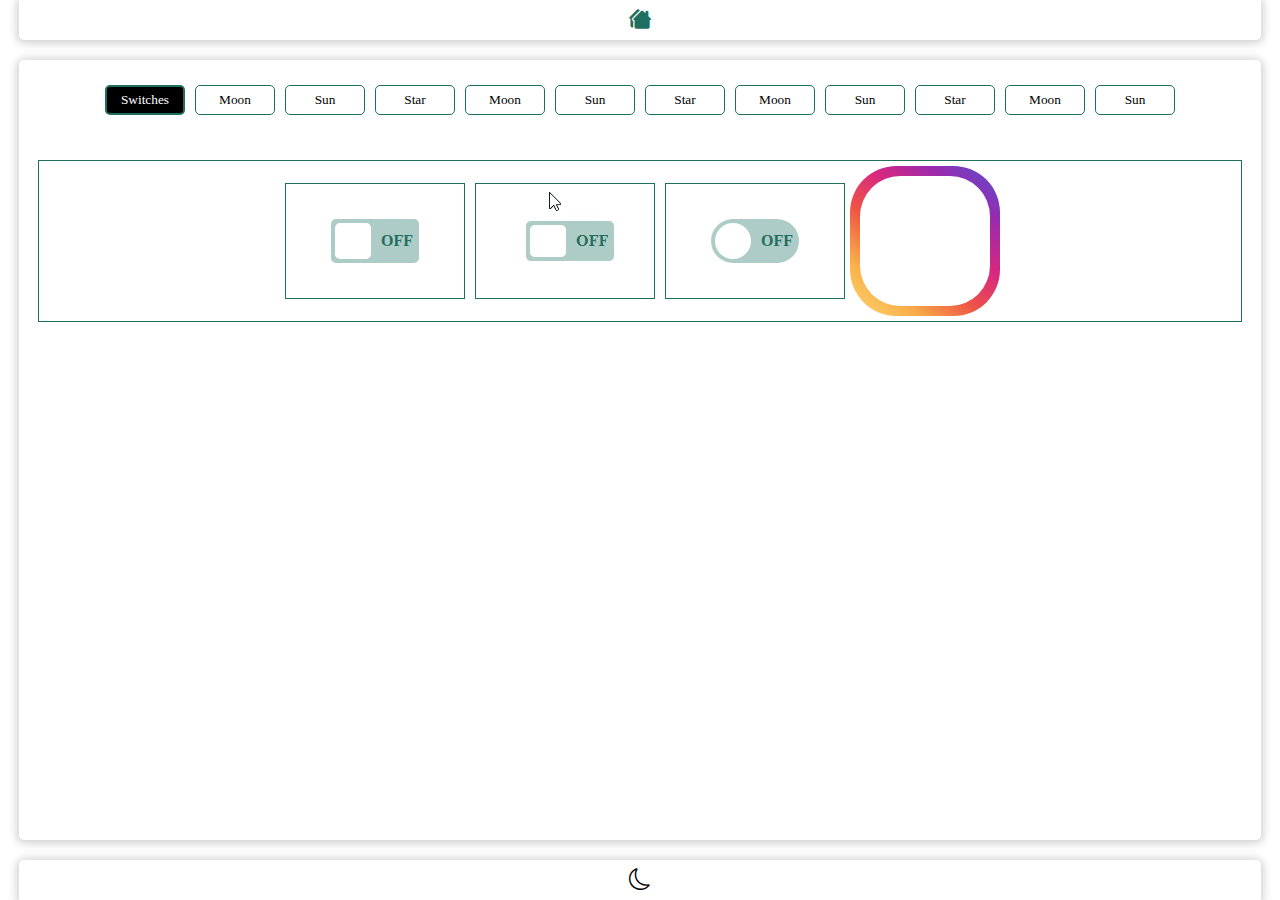
<file: pricing/index.html>
<!DOCTYPE html>
<html lang="en">
<head>
    <meta charset="UTF-8">
    <meta http-equiv="X-UA-Compatible" content="IE=edge">
    <meta name="viewport" content="width=device-width, initial-scale=1.0, user-scalable=yes, maximum-scale=10.0">
    <meta name="description" content="Build Websites using HTML CSS and JavaScript">
    <meta name="keywords" content="Build Website, Front-end, HTML, CSS, JavaScript">
    <link rel="apple-touch-icon" sizes="180x180" href="../assets/images/favicon/apple-touch-icon.png">
    <link rel="icon" type="image/png" sizes="32x32" href="../assets/images/favicon/favicon-32x32.png">
    <link rel="icon" type="image/png" sizes="16x16" href="../assets/images/favicon/favicon-16x16.png">
    <style>
        /* ::-webkit-scrollbar {
            width: 5px;
            opacity: 0;
            background: transparent;
        }


        ::-webkit-scrollbar-thumb {
            background: red;
            box-shadow: none;
        } */

        * {
            margin: 0;
            padding: 0;
            box-sizing: border-box;
        }

        :root {
            --theme-parent: rgb(255, 255, 255);
            --theme-child: rgb(255, 255, 255);
            --theme-bold: rgb(31, 111, 97);
            --theme-text: rgb(0, 0, 0);
        }

        body {
            display: flex;
            flex-direction: column;
            width: 97%;
            height: 100vh;
            margin-left: auto;
            margin-right: auto;
            background-color: var(--theme-parent);
        }

        .hidden {
            display: none;
        }

        #header {
            height: 40px;
            width: 100%;
            flex-shrink: 0;
            background-color: var(--theme-child);
            box-shadow: 0 1px 10px 2px rgba(0, 0, 0, 0.2);
            z-index: 1;
            user-select: none;
            border-bottom-left-radius: 5px;
            border-bottom-right-radius: 5px;
            display: flex;
            justify-content: center;
            align-items: center;
        }

        .home {
            color: var(--theme-bold);
            font-size: 22px;
        }

        #main {
            width: 100%;
            flex-grow: 1;
            background-color: var(--theme-child);
            box-shadow: 0 1px 10px 2px rgba(0, 0, 0, 0.2);
            border-radius: 5px;
            user-select: none;
            margin-top: 20px;
            margin-bottom: 20px;
            display: flex;
            flex-direction: column;
            align-items: center;
        }

        .design-launchers {
            width: 97%;
            margin-top: 20px;
            margin-left: auto;
            margin-right: auto;
            display: flex;
            flex-direction: row;
            flex-wrap: wrap;
            justify-content: center;
            align-items: center;
            font-family: Georgia, 'Times New Roman', Times, serif;
        }

        .launch-design {
            width: 80px;
            height: 30px;
            margin: 5px;
            flex-shrink: 0;
            border: none;
            border: 1px solid var(--theme-bold);
            border-radius: 5px;
            color: var(--theme-text);
            background-color: var(--theme-parent);
            cursor: pointer;
            font-family: inherit;
        }

        .design-active {
            color: var(--theme-parent);
            background-color: var(--theme-text);
            border-width: 2.5px;
        }

        .designs {
            width: 97%;
            margin-top: 40px;
            margin-bottom: 20px;
            border: 1px solid var(--theme-bold);
            background-color: var(--theme-parent);
            display: flex;
            padding: 5px 5px 5px 5px;
        }

        .design {
            flex-grow: 1;
            color: var(--theme-text);
            overflow: auto;
            display: flex;
            flex-direction: row;
        }

        .switches {
            justify-content: center;
            align-items: center;
            flex-wrap: wrap;
        }

        .switch-1 {
            width: 180px;
            height: 116px;
            margin: 5px;
            flex-shrink: 0;
            border: 1px solid var(--theme-bold);
            color: var(--theme-text);
            display: flex;
            justify-content: center;
            align-items: center;
        }

        .swt {
            width: 88px;
            height: 44px;
            margin: 4px;
            background-color: var(--theme-light);
            display: flex;
            justify-content: space-between;
            align-items: center;
            position: relative;
        }

        .swt-1 {
            --theme-light: rgb(0, 95, 79, 0.316);
            border-radius: 5px;
        }

        .swt-2 {
            --theme-light: rgb(0, 95, 79, 0.316);

            border-top-left-radius: 25px;
            border-bottom-left-radius: 25px;
            border-top-right-radius: 25px;
            border-bottom-right-radius: 25px;
        }

        .swt1-on,.swt1-off {
            width: 36px;
            height: 36px;
            margin: 4px;
            color: var(--theme-bold);
            font-size: 16px;
            font-weight: 900;
            flex-shrink: 0;
            cursor: pointer;
            display: flex;
            justify-content: center;
            align-items: center;
        }

        .tog {
            width: 36px;
            height: 36px;
            flex-shrink: 0;
            position: absolute;
            background-color: var(--theme-parent);
        }

        .tog-1 {
            border-radius: 5px;
        }

        .tog-2 {
            border-radius: 50%;
        }

        .tog1-lf {
            left: 4px;
            transition: left 5s;
        }

        .tog1-rt {
            right: 4px;
            transition: right 5s;
        }

        .insta {
            width: 150px;
            height: 150px;
            border-radius: 31%;
            background: linear-gradient(220deg, #5351D1, #962CB0, #D72780, #EE5645, #F9B049, #FDD774);
            display: flex;
            justify-content: center;
            align-items: center;
            
            & .ins-con {
                width: 130px;
                height: 130px;
                border-radius: 31%;
                background: white;
            }
        }

        #footer {
            width: 100%;
            height: 40px;
            flex-shrink: 0;
            background-color: var(--theme-child);
            box-shadow: 0 1px 10px 2px rgba(0, 0, 0, 0.2);
            user-select: none;
            border-top-left-radius: 5px;
            border-top-right-radius: 5px;
            display: flex;
            justify-content: center;
            align-items: center;
        }

        .theme {
            color: var(--theme-text);
            font-size: 22px;
            cursor: pointer;
        }
    </style>
    <link rel="preload" href="./style.css" as="style" onload="this.onload=null;this.rel='stylesheet'">
    <link rel="preload" href="../assets/css/bootstrap-icons.css" as="style" onload="this.onload=null;this.rel='stylesheet'">
    <noscript>
        <link rel="stylesheet" href="./style.css">
        <link rel="stylesheet" href="../assets/css/bootstrap-icons.css">
    </noscript>
    <title>Web Designs</title>
</head>
<body id="body">
    <header id="header">
        <a href="../" class="home bi bi-houses-fill"></a>
    </header>
    <main id="main">
        <div id="design_launch" class="design-launchers">
			<button id="op_des" class="launch-design design-active">Switches</button>
			<button id="op_des" class="launch-design">Moon</button>
			<button id="op_des" class="launch-design">Sun</button>
			<button id="op_des" class="launch-design">Star</button>
			<button id="op_des" class="launch-design">Moon</button>
			<button id="op_des" class="launch-design">Sun</button>
			<button id="op_des" class="launch-design">Star</button>
			<button id="op_des" class="launch-design">Moon</button>
			<button id="op_des" class="launch-design">Sun</button>
			<button id="op_des" class="launch-design">Star</button>
			<button id="op_des" class="launch-design">Moon</button>
			<button id="op_des" class="launch-design">Sun</button>
		</div>
        <div id="designs" class="designs">
            <div id="des" class="design switches">
                <div class="switch-1">
                    <div class="swt swt-1">
                        <span class="swt1-on">ON</span>
                        <span class="tog tog-1 tog1-lf"></span>
                        <span class="swt1-off">OFF</span>
                    </div>
                </div>
                <div class="switch-1">
                    <video src="../assets/videos/swt-1.mp4" muted autoplay loop></video>
                </div>
                <div class="switch-1">
                    <div class="swt swt-2">
                        <span class="swt1-on">ON</span>
                        <span class="tog tog-2 tog1-lf"></span>
                        <span class="swt1-off">OFF</span>
                    </div>
                </div>
                <div class="insta">
                    <div class="ins-con">
                        <div class="ins-sc"></div>
                        <div class="ins-bc"></div>
                    </div>
                </div>
                <div class="switch"></div>
                <div class="switch"></div>
                <div class="switch"></div>
                <div class="switch"></div>
                <div class="switch"></div>
                <div class="switch"></div>
            </div>
            <div id="des" class="hidden switches">
                <div class="switch"></div>
                <div class="switch"></div>
                <div class="switch"></div>
                <div class="switch"></div>
                <div class="switch"></div>
                <div class="switch"></div>
                <div class="switch"></div>
                <div class="switch"></div>
                <div class="switch"></div>
                <div class="switch"></div>
            </div>
            <div id="des" class="hidden">
                <div></div>
            </div>
            <div id="des" class="hidden">
                <div></div>
            </div>
            <div id="des" class="hidden">
                <div></div>
            </div>
            <div id="des" class="hidden">
                <div></div>
            </div>
            <div id="des" class="hidden">
                <div></div>
            </div>
            <div id="des" class="hidden">
                <div></div>
            </div>
            <div id="des" class="hidden">
                <div></div>
            </div>
            <div id="des" class="hidden">
                <div></div>
            </div>
            <div id="des" class="hidden">
                <div></div>
            </div>
            <div id="des" class="hidden">
                <div></div>
            </div>
        </div>
    </main>
    <footer id="footer">
        <div id="my_theme" class="theme bi bi-moon"></div>
    </footer>
    <script src="./script.js"></script>
</body>
</html>
</file>
<file: assets/css/style.css>
@charset "UTF-8";

.active {
    /* light variant: #92B372 */
    /* dark variant: #84A960 */
    background: #84A960;
}

.modal {
    border: 1px solid var(--theme-bold);
    background-color: var(--theme-parent);
    display: flex;
    flex-direction: column;
    justify-content: center;
    position: fixed;
    top: 55px;
    bottom: 5px;
    left: 5px;
    right: 5px;
    z-index: 5;
    overflow: auto;
}

.close_modal {
    position: fixed;
    top: 5px;
    right: 5px;
    width: 40px;
    height: 40px;
    flex-shrink: 0;
    border: 1px solid var(--theme-bold);
    cursor: pointer;
    z-index: 5;
    user-select: none;
    display: flex;
    justify-content: center;
    align-items: center;
    font-size: 22px;
}

.close_modal {
    color: var(--theme-bold);
}

.modal_view {
    display: flex;
    flex-direction: column;
    align-self: center;
    width: 98%;
    height: 100%;
    overflow: auto;
}

.modal_view_header {
    align-self: center;
    display: flex;
    flex-direction: column;
    justify-content: center;
    align-items: center;
    margin-bottom: 20px;
    position: relative;
    user-select: none;
}

.modal_view_header b {
    color: var(--theme-bold);
}

.modal_view_bg_header {
    font-family: 'Courier New', Courier, monospace;
    color: var(--theme-bold);
    font-size: 24px;
    margin-top: 10px;
}

.modal_view_sm_header {
    font-family: Georgia, 'Times New Roman', Times, serif;
    color: var(--theme-text);
    text-align: center;
    font-size: 14px;
    margin-top: 5px;
}

.about_con {
    align-self: center;
    background-color: var(--theme-child);
    display: flex;
    flex-direction: column;
    justify-content: center;
    align-items: center;
    user-select: none;
}

.about_image {
    width: 200px;
    height: 200px;
    margin: 5px 5px 20px 5px;
    filter: contrast(90%);
    border-radius: 50%;
    box-shadow: 0 1px 10px 2px rgba(0, 0, 0, 0.1);
    background-color: white;
}

.about_text {
    font-family: Georgia, 'Times New Roman', Times, serif;
    max-width: 600px;
}

.abt_main {
    box-shadow: 0 1px 10px 2px rgba(0, 0, 0, 0.3);
    border-radius: 5px;
    margin: 4px 4px 4px 4px;
}

.abt_1, .abt_2 {
    font-size: 15px;
    color: var(--theme-text);
    margin: 4px 4px 4px 4px;
}

.abt_2 i {
    color: var(--theme-bold);
    font-style: normal;
}

.abt_2 i:nth-child(2) {
    font-family: Arial, Helvetica, sans-serif;
}

.abt_3 {
    color: var(--theme-text);
    margin: 120px 4px 10px 4px;
    padding: 4px 4px 4px 4px;
    font-size: 13px;
    box-shadow: 0 1px 10px 2px rgba(0, 0, 0, 0.3);
    border-left: 5px solid var(--theme-bold);
    opacity: 0.6;
    border-radius: 5px;
}

.contact_links {
    display: flex;
    flex-direction: row;
    justify-content: center;
    align-items: center;
    align-self: flex-end;
    flex-wrap: wrap;
    flex-grow: 1;
    margin-bottom: 10px;
    background-color: var(--theme-child);
    border-radius: 5px;
    user-select: none;
}

.contact_link {
    text-decoration: none;
    width: 230px;
    height: 50px;
    display: flex;
    flex-direction: row;
    justify-content: space-between;
    align-items: center;
    margin-top: 10px;
    margin-bottom: 10px;
    margin-right: 10px;
    margin-left: 10px;
    flex-shrink: 0;
    border: 1px solid var(--theme-bold);
    border-radius: 5px;
}

.contact_image {
    width: 50px;
    height: auto;
}

.contact_text {
    color: var(--theme-text);
    font-family: 'Courier New', Courier, monospace;
    font-size: 20px;
}

.contact_link:first-child:hover .contact_text {
    color: rgb(90, 153, 236);
}

.contact_link:is(:nth-child(4)):hover .contact_text {
    color: rgb(153, 244, 123);
}

.contact_link:is(:nth-child(3)):hover .contact_text {
    color: rgb(51, 171, 224);
}

.contact_link:is(:nth-child(2), :nth-child(5)):hover .contact_text {
    color: rgb(88, 101, 242);
}

.contact_link:is(:nth-child(6), :nth-child(7)):hover .contact_text {
    color: rgb(171, 26, 158);
}

.faqs_contents {
    display: flex;
    flex-direction: column;
    justify-content: center;
    align-items: center;
    align-self: center;
    margin-top: 20px;
    margin-bottom: 20px;
    background-color: var(--theme-child);
    user-select: none;
    border: 1px solid var(--theme-bold);
    border-radius: 5px;
}

.faq_content {
    color: var(--theme-text);
    display: flex;
    flex-direction: column;
    font-family: Georgia, 'Times New Roman', Times, serif;
}

.faq_content:not(:first-child) .faq_head {
    border-top: 1px solid var(--theme-bold);
    border-bottom: 1px solid var(--theme-bold);
}

.faq_content:first-child .faq_head {
    border-bottom: 1px solid var(--theme-bold);
}

.faq_head {
    height: 40px;
    display: flex;
    flex-direction: row;
    justify-content: space-between;
    align-items: center;
    cursor: pointer;
}

.faq_head:hover {
    background-color: rgb(120, 191, 120);
}

.faq_title {
    color: var(--theme-text);
    font-size: 16px;
    margin-left: 3px;
}

.faq_btn {
    margin-right: 3px;
    color: var(--theme-text);
}

.faq_body {
    color: var(--theme-text);
    min-height: 60px;
    font-size: 16px;
    margin: 20px 20px 4px 20px;
}

#myArtist {
    background-color: var(--theme-child);
    user-select: none;
}

.art_con {
    min-width: 1120px;
    height: auto;
    display: flex;
    flex-direction: column;
}

#myArtist .modal_view_header {
    flex-shrink: 0;
}

.current_res {
    display: flex;
    flex-direction: column;
    justify-content: center;
    align-items: center;
    align-self: center;
    margin-bottom: 10px;
    border: 1px solid var(--theme-bold);
    border-radius: 5px;
}

.res_con {
    display: flex;
    flex-direction: row;
    justify-content: center;
    align-items: center;
    margin: 3px 3px 3px 3px;
}

.current_res .res:first-child,p {
    margin-right: 15px;
}

.res_lable {
    color: var(--theme-text);
}

.current_res p {
    font-size: 22px;
    color: var(--theme-bold);
}

.res label {
    color: var(--theme-text);
}

.res_value {
    width: 70px;
    height: 30px;
    text-align: center;
    border: none;
    color: var(--theme-bold);
    font-family: Georgia, 'Times New Roman', Times, serif;
    font-size: 30px;
    background-color: inherit;
}

.res_value:focus {
    outline: none;
}

.fashion_design {
    width: 1100px;
    height: 733px;
    margin-bottom: 20px;
    align-self: center;
    margin-inline: auto;
    flex-shrink: 0;
    border: 1px solid #9ae5eb;
}

.art_root {
    width: 1100px;
    height: 733px;
    display: flex;
    flex-direction: column;
    justify-content: center;
    align-items: center;
    align-self: center;
    margin-inline: auto;
    flex-shrink: 0;
    background-color: #9ae5eb;
    border: 1px solid #9ae5eb;
}

.artist_content {
    background-image: url("../images/fashion_bg.webp");
    width: 902px;
    height: 507px;
    margin-bottom: 10px;
    display: flex;
    flex-direction: column;
    box-shadow: 20px 20px 30px 20px rgba(0, 0, 0, 0.3);
}

.art_header {
    width: 902px;
    height: 62px;
    display: flex;
    justify-content: center;
    align-items: center;
}

.art_head_con {
    width: 866px;
    height: 26px;
    display: flex;
    flex-direction: row;
    justify-content: space-between;
    align-items: center;
}

.art_logo {
    width: 22px;
    height: 22px;
    display: flex;
    flex-direction: column;
    justify-content: center;
    align-items: center;
}

.art_logo_img {
    width: 22px;
    height: 22px;
    background-color: transparent;
    cursor: pointer;
}

.art_menu {
    width: 22px;
    height: 22px;
    display: flex;
    flex-direction: column;
    justify-content: center;
    align-items: center;
    position: relative;
}

.open_artnav {
    width: 22px;
    height: 22px;
    fill: white;
    background-color: transparent;
    cursor: pointer;
}

.close_artnav {
    cursor: pointer;
    color: white;
    margin: 2px 0 10px 4px;
    cursor: pointer;
}

.artnav_links {
    position: absolute;
    top: 0;
    right: 0;
    width: 250px;
    height: 120px;
    z-index: 1;
    background-color: #9ae5eb;
    box-shadow: 0 1px 2px 2px rgba(0, 0, 0, 0.2);
    display: flex;
    flex-direction: column;
}

.artnav_links a {
    align-self: center;
    color: white;
}

.artnav_links a:not(:last-child) {
    margin-bottom: 8px;
}

.art_head_bspace {
    width: 902px;
    height: 51px;
}

.art_main {
    width: 902px;
    height: 394px;
    display: flex;
    flex-direction: row;
}

.art_main_lspace {
    width: 125px;
    height: 394px;
}

.art_main_con {
    width: 296px;
    height: 394px;
    display: flex;
    flex-direction: column;
}

.am_header {
    width: 296px;
    height: 112px;
    font-size: 30px;
    font-weight: 900;
    font-family: Georgia, 'Times New Roman', Times, serif;
    display: flex;
    flex-direction: row;
    align-items: flex-end;
}

.amh_bspace {
    width: 296px;
    height: 26px;
}

.am_content {
    width: 291px;
    height: 256px;
    align-self: flex-end;
    display: flex;
    flex-direction: column;
}

.am_sm_text {
    width: 291px;
    height: 38px;
}

.am_sm_text p {
    font-family: Arial, Helvetica, sans-serif;
    font-size: 9.9px;
    width: 291px;
}

.am_3dots {
    display: inline;
    font-size: 10px;
}

.am_h0tx {
    display: none;
}

.amsm_bspace {
    width: 291px;
    height: 44px;
}

.am_read {
    width: 116px;
    height: 26px;
    font-family: Arial, Helvetica, sans-serif;
    font-size: 13px;
    border: 1px solid #47CCDB;
    background-color: #47CCDB;
    color: white;
    border-radius: 5px;
    display: flex;
    flex-direction: column;
    justify-content: center;
    align-items: center;
    cursor: pointer;
}

.amrm_bspace {
    width: 291px;
    height: 58px;
}

.am_socials {
    width: 96px;
    height: 22px;
    display: flex;
    flex-direction: row;
    justify-content: space-between;
}

.am_socials a {
    text-decoration: none;
}

.am_socials i {
    color: black;
}

.am_socials_bspace {
    width: 291px;
    height: 74px;
}

.art_main_rspace {
    width: 481px;
    height: 394px;
}

.extra_content {
    display: flex;
    flex-direction: row;
    justify-content: space-between;
    flex-shrink: 0;
}

.recommend_res {
    font-family: Georgia, 'Times New Roman', Times, serif;
    font-size: 14px;
    color: var(--theme-text);
}

.recommend_res b {
    font-family: Georgia, 'Times New Roman', Times, serif;
    color: var(--theme-bold);
}

.disclaimer {
    font-family: Georgia, 'Times New Roman', Times, serif;
    font-size: 14px;
    color: var(--theme-bold);
}

.tabs_con {
    display: flex;
    margin-bottom: 10px;
    height: auto;
    width: auto;
    background-color: var(--theme-child);
}

.tabs_btns {
    display: flex;
    user-select: none;
}

.auth_btn {
    display: flex;
    flex-direction: column;
    justify-content: center;
    align-items: center;
    font-family: Georgia, 'Times New Roman', Times, serif;
    font-size: 18px;
    cursor: pointer;
}

.auth_con {
    display: flex;
    flex-direction: column;
    flex-grow: 1;
}

.close_auth {
    align-self: flex-end;
    color: var(--theme-bold);
    cursor: pointer;
    margin: 5px 5px 5px 5px;
    user-select: none;
}

.auth {
    align-self: center;
    display: flex;
    flex-direction: column;
    margin: 5px 5px 5px 5px;
}

.inp_con {
    display: flex;
    flex-direction: column;
    margin-bottom: 20px;
}

.inp_label {
    color: var(--theme-bold);
    font-family: Georgia, 'Times New Roman', Times, serif;
    font-size: 12px;
    user-select: none;
}

.sig_inp, .log_inp {
    width: 100%;
    height: 35px;
    flex-shrink: 0;
    border: 1px solid var(--theme-bold);
    border-radius: 5px;
    font-family: Arial, Helvetica, sans-serif;
}

.inp_con .sig_inp, .log_inp {
    padding-left: 5px;
}

.sig_inp:focus, .log_inp:focus {
    outline: none;
}

input[type="submit"] {
    color: var(--theme-bold);
    cursor: pointer;
}

.pas_con {
    display: flex;
    flex-direction: row;
}

.pas_swt {
    align-self: center;
    font-style: normal;
    margin-left: -30px;
}

#sig_paswt, #log_paswt {
    cursor: pointer;
}

.pas_mt1 {
    color: green;
}

.pas_mt0 {
    color: red;
}

.pas_format {
    margin-top: 3px;
    user-select: none;
}

.pas_format p {
    display: flex;
    flex-direction: row;
    justify-content: flex-start;
    align-items: center;
    font-family: Georgia, 'Times New Roman', Times, serif;
    color: var(--theme-text);
    font-size: 12px;
}

.pas_format p i {
    margin-right: 10px;
    font-style: normal;
    font-size: 20px;
}

[class^="tab_swt"] {
    margin-top: 5px;
    color: var(--theme-text);
    user-select: none;
}

[class^="tab_swt"] i {
    font-style: normal;
    color: var(--theme-bold);
    text-decoration: underline;
    cursor: pointer;
}

.payment_con {
    align-self: center;
    display: flex;
    flex-direction: column;
    justify-content: space-between;
    align-items: center;
    margin-left: auto;
    margin-right: auto;
    margin-bottom: 10px;
    background-color: var(--theme-child);
}

.paytion_con {
    width: 335px;
    height: 69px;
    display: flex;
    flex-direction: column;
    justify-content: space-between;
    align-items: center;
    user-select: none;
    margin: 5px 5px 0 5px;
}

.paytion {
    width: 100%;
    height: 46px;
    flex-shrink: 0;
    display: flex;
    flex-direction: row;
    justify-content: space-between;
    align-items: center;
    position: relative;
}

.paytion_li {
    position: absolute;
    width: 130px;
    height: 2px;
    border: none;
    border-radius: 5px;
    background-color: rgb(210, 235, 255);
}

.paytion_li:nth-child(2) {
    left: 30.25px;
}

.paytion_li:nth-child(4) {
    right: 30.25px;
}

.ellipse {
    position: absolute;
    z-index: 1;
    display: flex;
    justify-content: center;
    align-items: center;
    width: 46px;
    height: 46px;
    border-radius: 50%;
    cursor: pointer;
}

.ellipse_bg {
    background-color: rgb(210, 235, 255);
}

.ellipse_sm {
    background-color: transparent;
}

.ellipse:first-child {
    left: 0;
}

.ellipse:nth-child(3) {
    left: 144.5px;
}

.ellipse:last-child {
    right: 0;
}

.sm_ellipse {
    width: 6px;
    height: 6px;
    border-radius: 50%;
    background-color: var(--theme-bold);
}

.paytion_labcon {
    width: 100%;
    display: flex;
    flex-direction: row;
    justify-content: space-between;
}

.paytion_lab {
    font-family: Arial, Helvetica, sans-serif;
    font-size: 10px;
    font-weight: bold;
    color: var(--theme-bold);
    cursor: pointer;
}

.paytion_lab:first-child {
    margin-left: 4px;
}

.paytion_lab:nth-child(2) {
    margin-right: -10px;
}

.card_con {
    /*  */
    --linear-1: linear-gradient(200deg, rgb(252, 186, 3), rgb(255, 153, 0), rgb(255, 77, 0), rgb(255, 0, 0));
    --linear-2: linear-gradient(180deg, rgb(23, 179, 225), rgb(0, 15, 33));
    --linear-3: linear-gradient(190deg, rgb(88, 211, 88), rgb(12, 194, 194));
    --white: rgb(228, 228, 228);
    --red: rgb(255, 0, 0);
    --blue: rgb(0, 15, 33);
    --cyan: rgb(12, 194, 194);
    /*  */

    min-width: 1040px;
    min-height: 550px;
    margin: 50px auto 10px auto;
    padding: 0 40px 0 40px;
    display: flex;
    justify-content: space-between;
    align-items: center;
    background: var(--linear-2);
}

.order_card {
    width: 300px;
    height: 450px;
    flex-shrink: 0;
    background-color: var(--white);
}

.order_card > div {
    width: 100%;
}

.order_card > div:first-child {
    height: 40%;
}

.order_card > div:last-child {
    height: 60%;
}

.order_card > div:first-child, .order_card > div:last-child {
    display: flex;
    flex-direction: column;
    justify-content: space-between;
    align-items: center;
}

.order_card p {
    margin: 0;
}

.card-header {
    margin: 2px 2px 2px 2px;
    min-width: 250px;
    min-height: 125px;
    color: var(--white);
    display: flex;
    flex-direction: column;
    justify-content: space-between;
    align-items: center;
}

.card-header > p:first-child {
    width: 220px;
    text-align: center;
    font-size: 22px;
    font-weight: bold;
    border-bottom: 1px solid var(--white);
}

.card-header > p:last-child {
    font-size: 22px;
}

.crl  {
    width: 50px;
    height: 50px;
    margin-bottom: -25px;
    border: 2px solid var(--white);
    border-radius: 50%;
    display: flex;
    justify-content: center;
    align-items: center;
}

.crl > i {
    font-style: normal;
    font-size: 22px;
    color: var(--white);
}

.card-button {
    width: 130px;
    height: 40px;
    margin-bottom: -20px;
    color: var(--white);
    border: none;
    border-radius: 25px;
    cursor: pointer;
}

.card-body {
    margin: 50px 3px 30px 3px;
    width: 90%;
    min-height: 170px;
    display: flex;
    flex-direction: column;
    justify-content: center;
    align-items: center;
}

.card-body p:not(:last-child) {
    margin-bottom: 20px;
}

.card-body p::before {
    margin-right: 10px;
}

.order_card:first-child > div:first-child {
    background: var(--linear-1);
}

.order_card:first-child .crl {
    background: var(--red);
}

.order_card:first-child .card-button {
    background: var(--linear-1);
}

.order_card:first-child .card-body p {
    color: var(--red);
}

.order_card:nth-child(2) > div:first-child {
    background: var(--linear-2);
}

.order_card:nth-child(2) .crl {
    background: var(--blue);
}

.order_card:nth-child(2) .card-button {
    background: var(--linear-2);
}

.order_card:nth-child(2) .card-body p {
    color: var(--blue);
}

.order_card:last-child > div:first-child {
    background: var(--linear-3);
}

.order_card:last-child .crl {
    background: var(--cyan);   
}

.order_card:last-child .card-button {
    background: var(--linear-3);
}

.order_card:last-child .card-body p {
    color: var(--cyan);
}

.ship_con, .checkout_con {
    padding: 5px;
    margin: 50px 3px 10px 3px;
    min-width: 320px;
    flex-shrink: 0;
    display: flex;
    flex-direction: column;
    justify-content: center;
    align-items: center;
}

.ship_con h2, .checkout_con h2 {
    color: var(--theme-bold);
    min-width: 300px;
    margin-bottom: 20px;
}

.ship_form, .checkout_form {
    min-height: 400px;
    display: flex;
    flex-direction: column;
    justify-content: center;
    align-items: center;
}

.ship_form > div, .checkout_form > div {
    width: 300px;
    min-height: 40px;
    margin-bottom: 20px;
    display: flex;
    flex-direction: column;
    position: relative;
}

.checkout_form > div > input[name="package_price"] {
    width: 100px;
    align-self: center;
    text-align: center;
}

.checkout_form > div:not(:nth-child(2)) {
    flex-direction: column;
}

.checkout_form > div:nth-child(2) {
    flex-direction: row;
    justify-content: space-between;
}

.checkout_form > div:nth-child(2) > div {
    display: flex;
    flex-direction: column;
    justify-content: space-between;
}

.checkout_form > div:nth-child(2) > div:first-child {
    width: 65%;
}

.checkout_form > div:nth-child(2) > div:first-child input {
    flex-grow: 1;
}

.checkout_form > div:nth-child(2) > div:last-child {
    width: 
    30%;
}

.checkout_form > div:nth-child(2) > div:last-child label {
    align-self: center;
}

.checkout_form > div:nth-child(2) > div:last-child input {
    max-height: 50px;
    width: 100%;
    border: none;
    background: var(--theme-child);
}

.custom-select {
    align-self: flex-end;
    margin: -30px 0 0 0;
    width: 30px;
    height: 30px;
    color: var(--theme-bold);
    cursor: pointer;
    display: flex;
    justify-content: center;
    align-items: center;
}

.ship_form > div .platforms, .checkout_form > div .expiry_dates {
    position: absolute;
    z-index: 1;
    top: 45px;
    width: 100%;
    border: 1px solid var(--theme-bold);
    display: flex;
    background: var(--theme-parent);
}

.ship_form > div .platforms {
    flex-direction: column;
}

.checkout_form > div .expiry_dates {
    flex-direction: row;
    height: 150px;
}

.checkout_form > div .expiry_dates span {
    width: 50%;
    overflow-x: hidden;
    overflow-y: auto;
    display: flex;
    flex-direction: column;
    align-items: center;
    user-select: none;
}

.checkout_form > div .expiry_dates span > i{
    width: 90%;
    font-style: normal;
    margin-bottom: 5px;
    margin-left: auto;
    margin-right: auto;
    text-align: center;
    cursor: pointer;
    color: var(--theme-text);
}

.checkout_form > div .expiry_dates span > i:first-child{
    margin-top: 5px;
}

.ship_form > div .platforms i {
    color: var(--theme-text);
    font-style: normal;
    margin: 5px;
    padding: 2px;
    cursor: pointer;
}

.ship_form > div .platforms i::before {
    margin-right: 10px;
}

.ship_form > div label, .checkout_form div label {
    font-size: 10px;
    font-weight: bold;
    text-transform: uppercase;
    margin-bottom: 3px;
    color: var(--theme-bold);
    font-family: Arial, Helvetica, sans-serif;
}

.ship_form > div input, .checkout_form div input:not(input[type="submit"]) {
    color: var(--theme-text);
}

.ship_form > div input, .checkout_form div input {
    background: var(--theme-parent);
    border: none;
}

.ship_form > div input, .checkout_form div input:not(input[type="image"]) {
    height: 30px;
    padding-left: 5px;
}

.ship_form > div input {
    border-bottom: 1px solid var(--theme-bold);
}

.checkout_form div input {
    border: 1px solid var(--theme-bold);
}

.ship_form > div input[name="platform"], .checkout_form > div input[name="card_exp_date"] {
    cursor: pointer;
}

.ship_form > div input:focus, .checkout_form div input:focus {
    outline: none;
}

.change_page {
    margin-top: 20px;
    min-width: 300px;
    display: flex;
    justify-content: space-between;
}

.change_page button {
    width: 100px;
    height: 30px;
    font-size: 15px;
    color: var(--theme-bold);
    background: transparent;
    border: none;
    cursor: pointer;
}

.change_page button::before {
    margin-right: 10px;
}

.overlay {
    position: fixed;
    width: 100%;
    height: 100%;
    backdrop-filter: blur(3px);
    top: 0;
    bottom: 0;
    left: 0;
    right: 0;
    z-index: 4;
}

.to_top {
    visibility: hidden;
    opacity: 0;
    position: fixed;
    bottom: 60px;
    right: 2%;
    cursor: pointer;
    z-index: 0;
    width: 45px;
    height: 45px;
    border: 1px solid var(--theme-bold);
    border-radius: 50%;
    display: flex;
    flex-direction: row;
    justify-content: center;
    align-items: center;
    user-select: none;
    color: var(--theme-bold);
    transition: opacity 3s ease-in-out;
    -webkit-transition: opacity 3s ease-in-out;
    -ms-transition: opacity 3s ease-in-out;
    -moz-transition: opacity 3s ease-in-out;
    -o-transition: opacity 3s ease-in-out;
}

@media only screen and (max-width: 600px) {
    .auto_close_nav {
        position: fixed;
        width: 100%;
        height: 100%;
        top: 0;
        bottom: 0;
        left: 0;
        right: 0;
        z-index: 2;
        background-color: rgba(0, 0, 0, 0.8);
    }
    
    .nav_links > a, .nav_links > div {
        display: flex;
        flex-direction: column;
    }

    .nav_links > a, .nav_links > div:not(:last-child) {
        margin-bottom: 20px;
    }
    
    .close_nav {
        width: 40px;
        height: 40px;
        cursor: pointer;
        margin: 5px 3px 20px 3px;
        font-style: normal;
        font-size: 22px;
    }
    
    .open_nav {
        cursor: pointer;
    }

    .poster_image {
        width: 300px;
        height: 200px;
    }

    .motor {
        flex-direction: column;
        flex-wrap: nowrap;
    }

    .motor_header {
        font-size: 22px;
    }

    .motor_text {
        font-size: 14px;
    }

    .skill_content {
        align-items: center;
        flex-direction: column;
    }

    .skill_text {
        width: 100%;
    }

    .skill_images {
        justify-content: center;
        margin-top: 10px;
        width: 100%;
    }

    .projects {
        flex-direction: column;
        align-items: center;
    }

    .project {
        margin-bottom: 10px;
    }

    .tabs_con {
        flex-direction: row;
        width: 100%;
        margin: auto;
    }
    
    .tabs_btns {
        flex-direction: column;
        justify-content: center;
        align-items: center;
        min-height: 200px;
    }
    
    .auth_btn {
        writing-mode: vertical-lr;
        text-orientation: sideways;
        width: 20px;
        flex-grow: 1;
    }

    .signup_active {
        border-top: 1px solid var(--theme-bold);
        border-bottom: 1px solid var(--theme-bold);
        border-left: 1px solid var(--theme-bold);
        color: var(--theme-bold);
    }

    .signup_inactive {
        border-right: 1px solid var(--theme-bold);
        color: var(--theme-text);
    }

    .login_active {
        border-top: 1px solid var(--theme-bold);
        border-bottom: 1px solid var(--theme-bold);
        border-left: 1px solid var(--theme-bold);
        color: var(--theme-bold);
    }

    .login_inactive {
        border-right: 1px solid var(--theme-bold);
        color: var(--theme-text);
    }

    .auth_con {
        border-top: 1px solid var(--theme-bold);
        border-bottom: 1px solid var(--theme-bold);
        border-right: 1px solid var(--theme-bold);
        border-top-right-radius: 5px;
        border-bottom-right-radius: 5px;
    }

    .auth {     
        width: 85%;
    }

    .faqs_contents {
        width: 100%;
        margin-left: auto;
        margin-right: auto;
    }

    .faq_content {
        width: 100%;
    }
}

@media only screen and (min-width: 601px){
    .poster_image {
        width: 330px;
        height: 200px;
    }

    .skill_content {
        justify-content: space-between;
        flex-direction: row;
    }

    .skill_images {
        justify-content: flex-end;
    }

    .motor {
        flex-direction: column;
        flex-wrap: nowrap;
    }

    .motor_header {
        font-size: 22px;
    }

    .motor_text {
        font-size: 14px;
    }
    
    .projects {
        flex-direction: column;
        align-items: center;
    }

    .project {
        margin-bottom: 10px;
    }

    .tabs_con {
        align-self: center;
        flex-direction: column;
        width: 550px;
    }
    
    .tabs_btns {
        flex-direction: row;
        justify-content: center;
        align-items: center;
    }
    
    .auth_btn {
        width: 50%;
        height: 30px;
    }

    .signup_active {
        border-top: 1px solid var(--theme-bold);
        border-right: 1px solid var(--theme-bold);
        border-left: 1px solid var(--theme-bold);
        color: var(--theme-bold);
    }

    .signup_inactive {
        border-bottom: 1px solid var(--theme-bold);
        color: var(--theme-text);
    }

    .login_active {
        border-top: 1px solid var(--theme-bold);
        border-left: 1px solid var(--theme-bold);
        border-right: 1px solid var(--theme-bold);
        color: var(--theme-bold);
    }

    .login_inactive {
        border-bottom: 1px solid var(--theme-bold);
        color: var(--theme-text);
    }

    .auth_con {
        border-bottom: 1px solid var(--theme-bold);
        border-right: 1px solid var(--theme-bold);
        border-left: 1px solid var(--theme-bold);
        border-bottom-left-radius: 5px;
        border-bottom-right-radius: 5px;
    }

    .auth {     
        width: 360px;
    }

    .faqs_contents {
        width: 100%;
        margin-left: auto;
        margin-right: auto;
    }

    .faq_content {
        width: 100%;
    }
}

@media only screen and (min-width: 631px) {
    .poster_image {
        width: 400px;
        height: 250px;
    }

    .motor {
        flex-direction: row;
        flex-wrap: wrap;
    }

    .motor_type:is(:first-child) {
        margin-right: 10px;
    }

    .motor_header {
        font-size: 23px;
    }

    .motor_text {
        font-size: 15px;
    }

    .projects {
        flex-direction: column;
        align-items: center;
    }

    .project {
        margin-bottom: 10px;
    }
}

@media only screen and (min-width: 768px) {
    .poster_image {
        width: 500px;
        height: 300px;
    }

    .motor_header {
        font-size: 24px;
    }

    .tabs_con {
        width: 630px;
    }

    .projects {
        flex-direction: row;
        justify-content: center;
    }
    .project {
        margin-bottom: 10px;
    }

    .project:not(:last-child) {
        margin-right: 20px;
    }

    .project:first-child {
        margin-left: 5px;
    }

    .project:last-child {
        margin-right: 5px;
    }

    .faqs_contents {
        width: 650px;
    }

    .faq_content {
        width: 100%;
    }
}

@media only screen and (min-width: 820px) {
    
}

@media only screen and (min-width: 960px) {
    .poster_image {
        width: 600px;
        height: 400px;
    }

    .motor {
        flex-direction: row;
        flex-wrap: nowrap;
    }

    .motor_type:not(:last-child) {
        margin-right: 10px;
    }

    .motor_header {
        font-size: 25px;
    }

    .faqs_contents {
        width: 768px;
    }

    .faq_content {
        width: 100%;
    }
}

@media only screen and (min-width: 1440px) {
    .poster_image {
        width: 800px;
        height: 500px;
    }

    .motor_type:not(:last-child) {
        margin-right: 40px;
    }
}
</file>
<file: pricing/style.css>
@charset "UTF-8";
</file>
